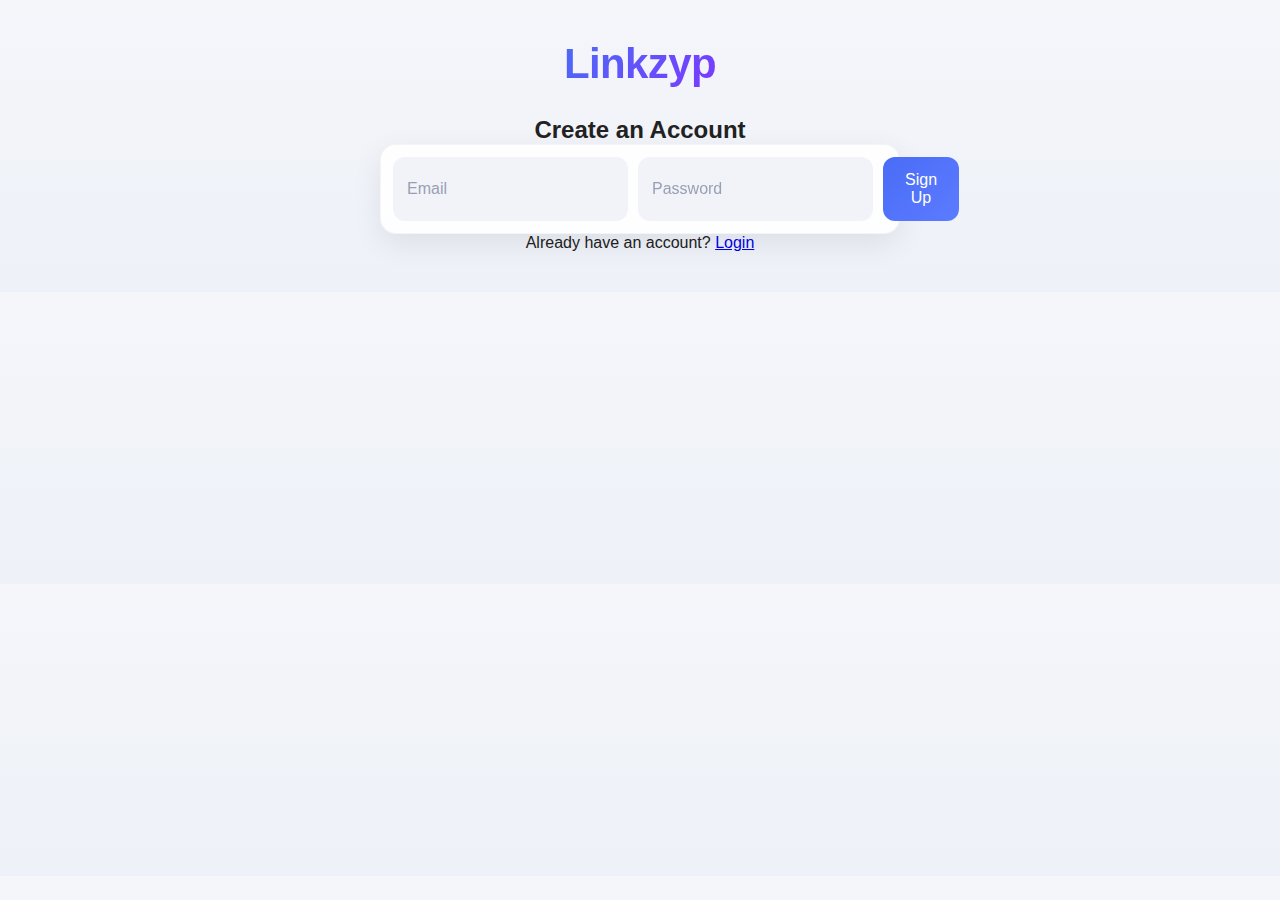
<file: index.html>
<!DOCTYPE html>
<html lang="en">
<head>
  <meta charset="UTF-8">
  <meta name="viewport" content="width=device-width, initial-scale=1.0">

  <title>Linkzyp – Save & Access Your Links Instantly</title>

  <!-- Styles -->
  <link rel="stylesheet" href="style.css">

  <!-- Favicon -->
  <link rel="icon" type="image/png" href="favicon-v2.png">

  <!-- Open Graph Preview -->
  <meta property="og:title" content="Linkzyp – Save & Access Your Links Instantly" />
  <meta property="og:description" content="Store, organize and access your important links privately." />
  <meta property="og:image" content="https://linkzyp-frontend.vercel.app/linkzyp-preview.png" />
  <meta property="og:url" content="https://linkzyp-frontend.vercel.app/" />
  <meta property="og:type" content="website" />
</head>

<body>

  <h1>Linkzyp</h1>
  <h2>Create an Account</h2>

  <div class="input-box">
    <input id="email" type="email" placeholder="Email">
    <input id="password" type="password" placeholder="Password">
    <button id="signupBtn">Sign Up</button>
  </div>

  <p>Already have an account? <a href="login.html">Login</a></p>

  <script src="signup.js"></script>
</body>
</html>
</file>
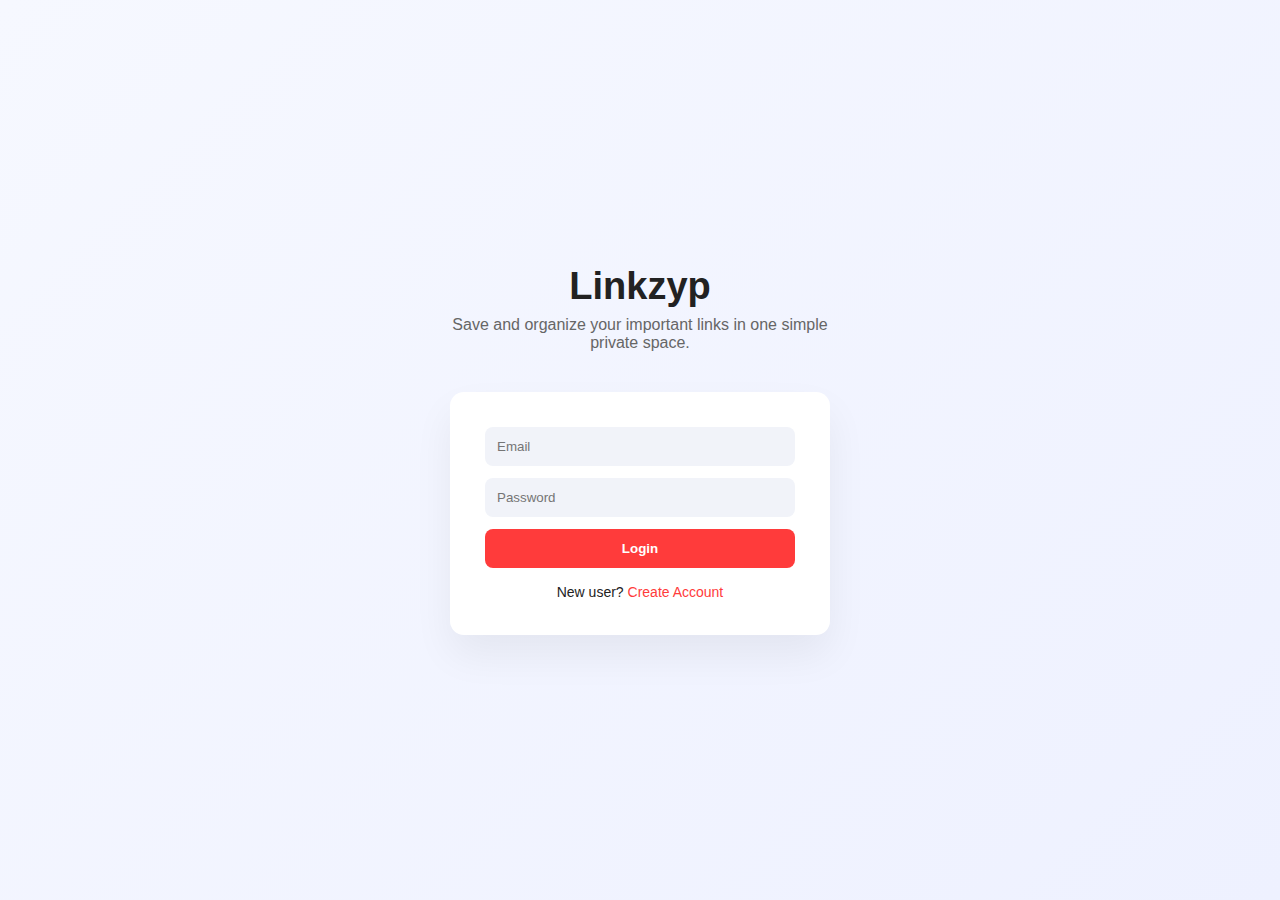
<file: dashboard.html>
<!DOCTYPE html>
<html lang="en">
<head>
  <meta charset="UTF-8" />
  <meta name="viewport" content="width=device-width, initial-scale=1.0" />
  <title>Linkzyp Dashboard</title>
  <link rel="stylesheet" href="style.css" />
</head>
<body>

  <div class="container">

    <div class="header">
  <div>
    <h1>Linkzyp</h1>
    <p id="userEmail" style="font-size:14px;color:#666;"></p>
  </div>
  <button id="logoutBtn" class="logout-btn">Logout</button>
</div>


    <div class="input-box">
      <input
        id="linkInput"
        type="text"
        placeholder="Paste your link here..."
      />
      <button id="saveLinkBtn">Add</button>
    </div>

    <div id="linksContainer"></div>

  </div>

  <script src="link.js"></script>
</body>
</html>
</file>
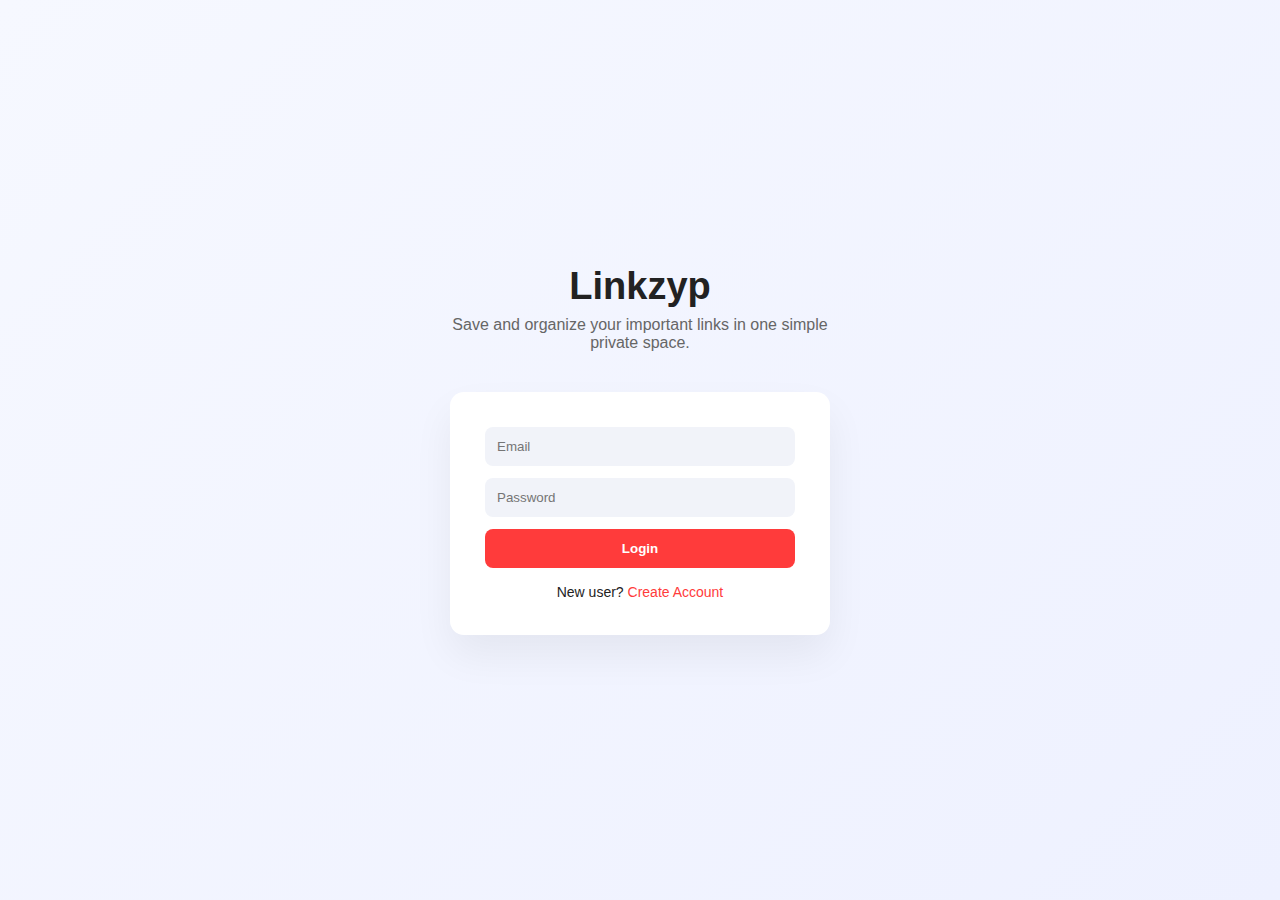
<file: login.html>
<!DOCTYPE html>
<html lang="en">
<head>
<meta charset="UTF-8">
<meta name="viewport" content="width=device-width, initial-scale=1.0">

<title>Login - Linkzyp</title>

<link rel="stylesheet" href="style.css">
<link rel="icon" href="/favicon-v2.png">

<style>

/* Page background */
body{
background: linear-gradient(135deg,#f6f8ff,#eef1ff);
min-height:100vh;
display:flex;
align-items:center;
justify-content:center;
flex-direction:column;
font-family:system-ui,-apple-system,BlinkMacSystemFont,"Segoe UI",Roboto;
}

/* Brand title */
.brand-title{
font-size:38px;
font-weight:700;
margin-bottom:8px;
}

/* Product tagline */
.tagline{
color:#666;
margin-bottom:40px;
text-align:center;
max-width:400px;
}

/* Login card */
.login-card{
background:white;
padding:35px;
border-radius:14px;
box-shadow:0 20px 40px rgba(0,0,0,0.06);
width:100%;
max-width:380px;
text-align:center;
}

/* Inputs */
.login-card input{
width:100%;
padding:12px;
margin-bottom:12px;
border-radius:8px;
border:none;
background:#f1f3f9;
}

/* Login button */
.login-card button{
width:100%;
padding:12px;
border:none;
border-radius:8px;
background:#ff3b3b;
color:white;
font-weight:600;
cursor:pointer;
}

.login-card button:hover{
opacity:0.95;
}

/* Signup text */
.signup-link{
margin-top:16px;
font-size:14px;
}

.signup-link a{
color:#ff3b3b;
text-decoration:none;
font-weight:500;
}

</style>

</head>

<body>

<div class="brand-title">
Linkzyp
</div>

<div class="tagline">
Save and organize your important links in one simple private space.
</div>

<div class="login-card">

<input id="email" type="email" placeholder="Email">

<input id="password" type="password" placeholder="Password">

<button id="loginBtn">Login</button>

<div class="signup-link">
New user? <a href="index.html">Create Account</a>
</div>

</div>

<script src="login.js"></script>

</body>
</html>
</file>
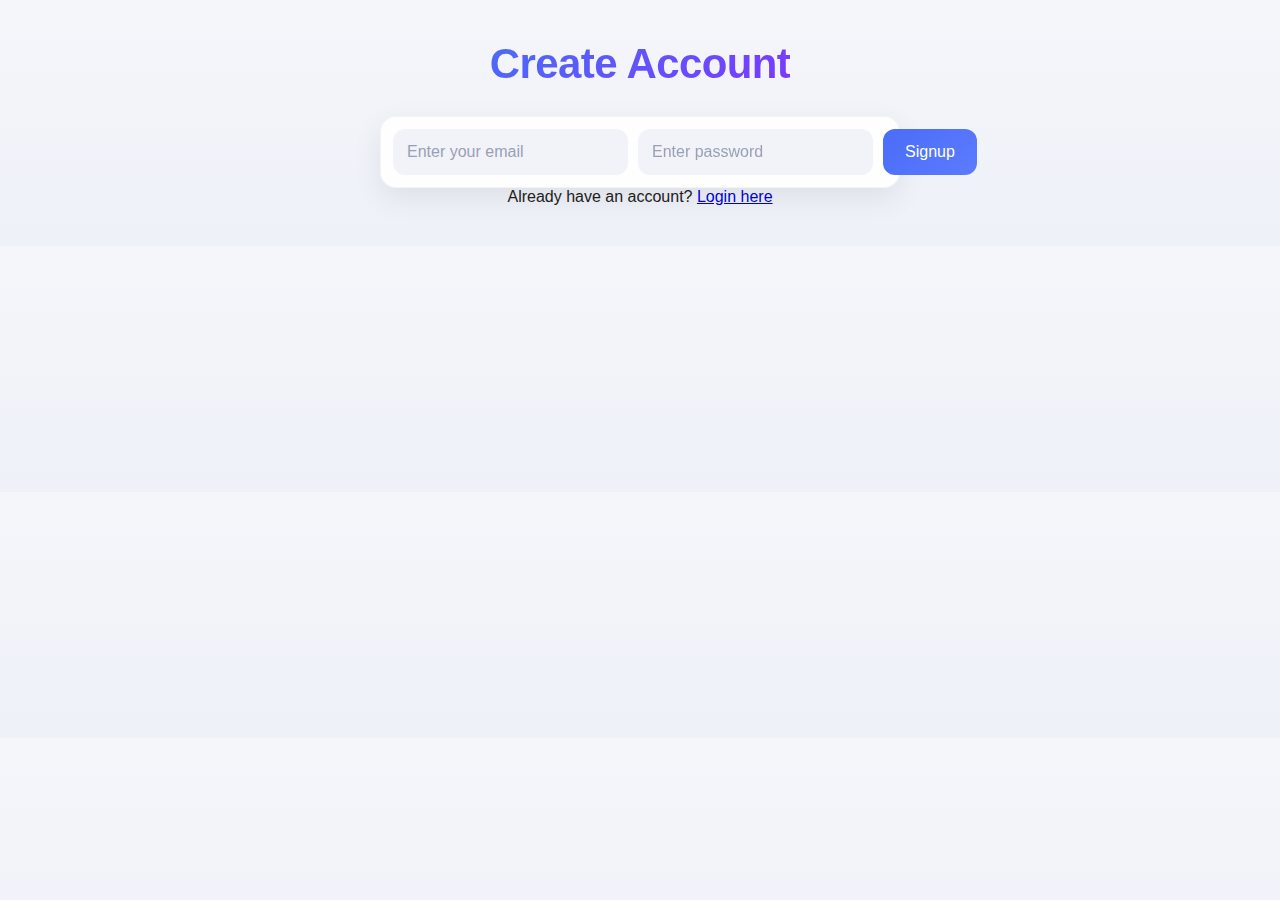
<file: signup.html>
<!DOCTYPE html>
<html lang="en">
<head>
    <meta charset="UTF-8">
    <meta name="viewport" content="width=device-width, initial-scale=1.0">
    <title>Signup - Linkzyp</title>
    <link rel="stylesheet" href="style.css">
</head>
<body>

    <h1>Create Account</h1>

    <div class="input-box">
        <input id="email" type="email" placeholder="Enter your email">
        <input id="password" type="password" placeholder="Enter password">
        <button id="signupBtn">Signup</button>
    </div>

    <p>Already have an account?  
        <a href="login.html">Login here</a>
    </p>

    <script src="signup.js"></script>

</body>
</html>
</file>
<file: style.css>
* {
  margin: 0;
  padding: 0;
  box-sizing: border-box;
  font-family: "Inter", sans-serif;
}

body {
  background: linear-gradient(180deg, #f4f6fa, #eef1f8);
  display: flex;
  flex-direction: column;
  align-items: center;
  padding: 40px;
  color: #222;
}

/* ---------- HEADINGS ---------- */

h1 {
  font-size: 42px;
  font-weight: 700;
  margin-bottom: 28px;
  letter-spacing: -0.6px;
  background: linear-gradient(135deg, #4a6cf7, #7b39ff);
  -webkit-background-clip: text;
  -webkit-text-fill-color: transparent;
}

/* ---------- INPUT SECTION ---------- */

.input-box {
  display: flex;
  width: 100%;
  max-width: 520px;
  background: rgba(255, 255, 255, 0.9);
  padding: 12px;
  border-radius: 16px;
  gap: 10px;
  box-shadow: 0 10px 30px rgba(0,0,0,0.08);
  border: 1px solid rgba(0,0,0,0.04);
  backdrop-filter: blur(6px);
}

.input-box input {
  flex: 1;
  padding: 14px;
  border: none;
  font-size: 16px;
  border-radius: 12px;
  outline: none;
  background: #f1f3f9;
}

.input-box input::placeholder {
  color: #9aa0b4;
}

.input-box input:focus {
  box-shadow: 0 0 0 2px rgba(74,108,247,0.15);
}

.input-box button {
  padding: 14px 22px;
  background: linear-gradient(135deg, #4a6cf7, #5b7cff);
  border: none;
  color: white;
  font-size: 16px;
  border-radius: 12px;
  cursor: pointer;
  transition: all 0.2s ease;
}

.input-box button:hover {
  box-shadow: 0 8px 22px rgba(74,108,247,0.35);
  transform: translateY(-1px);
}

button:active {
  transform: scale(0.97);
}

/* ---------- LINKS LIST ---------- */

#linksContainer {
  margin-top: 28px;
  width: 100%;
  max-width: 520px;
  display: flex;
  flex-direction: column;
  gap: 14px;
}

/* ---------- LINK CARD ---------- */

.link-card {
  background: linear-gradient(180deg, #ffffff, #fafbff);
  padding: 14px 18px;
  border-radius: 16px;
  display: flex;
  align-items: center;
  gap: 12px;
  border: 1px solid #e6e6e6;
  transition: all 0.2s ease;
  position: relative;
}

.link-card::before {
  content: "";
  width: 4px;
  height: 100%;
  background: linear-gradient(180deg, #4a6cf7, #7b39ff);
  border-radius: 8px;
  margin-right: 6px;
}

.link-card:hover {
  transform: translateY(-2px);
  box-shadow: 0 8px 18px rgba(0,0,0,0.08);
}

.link-icon {
  width: 22px;
  height: 22px;
  background: #fff;
  padding: 3px;
  border-radius: 6px;
}

.link-card a {
  font-size: 16px;
  color: #333;
  text-decoration: none;
  word-break: break-all;
  flex: 1;
}

.link-card a:hover {
  text-decoration: underline;
}

/* ---------- ACTION BUTTONS ---------- */

.copy-btn {
  background: linear-gradient(135deg, #4caf50, #43a047);
  border: none;
  color: white;
  padding: 7px 12px;
  border-radius: 8px;
  cursor: pointer;
  margin-left: 5px;
}

.copy-btn:hover {
  opacity: 0.9;
}

.delete-btn {
  margin-left: auto;
  background: linear-gradient(135deg, #ff5f5f, #ff3b3b);
  border: none;
  color: white;
  padding: 7px 12px;
  border-radius: 8px;
  cursor: pointer;
}

.delete-btn:hover {
  opacity: 0.9;
}

/* ---------- LOGOUT ---------- */

.logout-btn {
  background: linear-gradient(135deg, #ff5f5f, #ff3b3b);
  border: none;
  color: white;
  padding: 10px 18px;
  border-radius: 10px;
  cursor: pointer;
  float: right;
  margin-top: -38px;
  box-shadow: 0 6px 14px rgba(255,71,71,0.25);
}

.logout-btn:hover {
  opacity: 0.9;
}

/* ---------- MOBILE ---------- */

@media (max-width: 768px) {
  body {
    padding: 24px 16px;
  }

  h1 {
    font-size: 34px;
    text-align: center;
  }

  .input-box {
    flex-direction: column;
  }

  .input-box input,
  .input-box button {
    width: 100%;
  }

  .link-card {
    flex-direction: column;
    align-items: flex-start;
  }

  .delete-btn,
  .copy-btn {
    margin-left: 0;
    margin-top: 6px;
  }

  .logout-btn {
    float: none;
    margin: 20px auto 0;
    display: block;
  }
}
#saveLinkBtn {
  background: #ff4747;
  color: white;
}

#saveLinkBtn:hover {
  background: #e63c3c;
}
#saveLinkBtn {
  padding: 14px 22px;     /* reduced slightly */
  font-size: 16px;       /* matches input text */
  font-weight: 600;
  border-radius: 10px;   /* smart, not over-rounded */
  line-height: 1;
}
/* ===== HAMBURGER MENU ===== */

.top-bar {
  width: 100%;
  max-width: 520px;
  display: flex;
  align-items: center;
  gap: 12px;
  margin-bottom: 20px;
}

.menu-btn {
  font-size: 26px;
  background: none;
  border: none;
  cursor: pointer;
  color: #4a6cf7;
}

.side-menu {
  position: fixed;
  top: 0;
  left: -260px;
  width: 240px;
  height: 100%;
  background: #ffffff;
  box-shadow: 2px 0 12px rgba(0,0,0,0.1);
  padding: 30px 20px;
  transition: left 0.3s ease;
  z-index: 1000;
}

.side-menu.active {
  left: 0;
}

.menu-email {
  font-size: 14px;
  color: #555;
  margin-bottom: 20px;
  word-break: break-all;
}

#overlay {
  position: fixed;
  top: 0;
  left: 0;
  width: 100%;
  height: 100%;
  background: rgba(0,0,0,0.25);
  display: none;
  z-index: 900;
}

#overlay.active {
  display: block;
}

/* Top bar layout */
.top-bar {
  position: relative;
  display: flex;
  align-items: center;
  height: 60px;
  margin-bottom: 20px;
}

/* Hamburger stays left */
.menu-btn {
  position: absolute;
  left: 0;
}

/* Centered title */
.top-bar h1 {
  margin: 0 auto;
  font-size: 42px;
}

/* Title load animation */
@keyframes fadeSlideDown {
  from {
    opacity: 0;
    transform: translateY(-10px);
  }
  to {
    opacity: 1;
    transform: translateY(0);
  }
}

.top-bar h1 {
  animation: fadeSlideDown 0.6s ease-out;
}

/* Toast notification */
.toast {
  position: fixed;
  bottom: 25px;
  left: 50%;
  transform: translateX(-50%);
  background: #222;
  color: #fff;
  padding: 10px 18px;
  border-radius: 10px;
  font-size: 14px;
  opacity: 0;
  pointer-events: none;
  transition: opacity 0.3s ease, transform 0.3s ease;
  z-index: 9999;
}

.toast.show {
  opacity: 1;
  transform: translateX(-50%) translateY(-6px);
}
/* =========================================================
   LINKZYP – SAFE UI POLISH PACK
   (No layout changes, modern feel)
========================================================= */

/* 🌫 Glass / soft surface */
.input-box,
.side-menu {
  background: rgba(255, 255, 255, 0.88);
  backdrop-filter: blur(8px);
}

/* ✨ Micro page animation */
.container {
  animation: pageFade 0.35s ease;
}

@keyframes pageFade {
  from {
    opacity: 0;
    transform: translateY(6px);
  }
  to {
    opacity: 1;
    transform: translateY(0);
  }
}

/* 🃏 Link card micro animation */
.link-card {
  animation: fadeUp 0.35s ease;
  transition: transform 0.2s ease, box-shadow 0.2s ease;
}

@keyframes fadeUp {
  from {
    opacity: 0;
    transform: translateY(6px);
  }
  to {
    opacity: 1;
    transform: translateY(0);
  }
}

/* 🌟 Subtle hover glow */
.link-card:hover {
  box-shadow: 0 10px 28px rgba(74, 108, 247, 0.12);
}

/* 🎯 Better hierarchy */
.link-card a {
  font-weight: 500;
}

.link-note {
  font-size: 13px;
  color: #777;
  margin-top: 4px;
}

/* 🔘 Button micro feedback */
button:active {
  transform: scale(0.97);
}

/* ⏳ Skeleton loader */
.skeleton {
  height: 52px;
  border-radius: 14px;
  background: linear-gradient(
    90deg,
    #f0f0f0 25%,
    #e6e6e6 37%,
    #f0f0f0 63%
  );
  animation: shimmer 1.4s infinite;
}

@keyframes shimmer {
  0% {
    background-position: -200px 0;
  }
  100% {
    background-position: 200px 0;
  }
}
</file>
